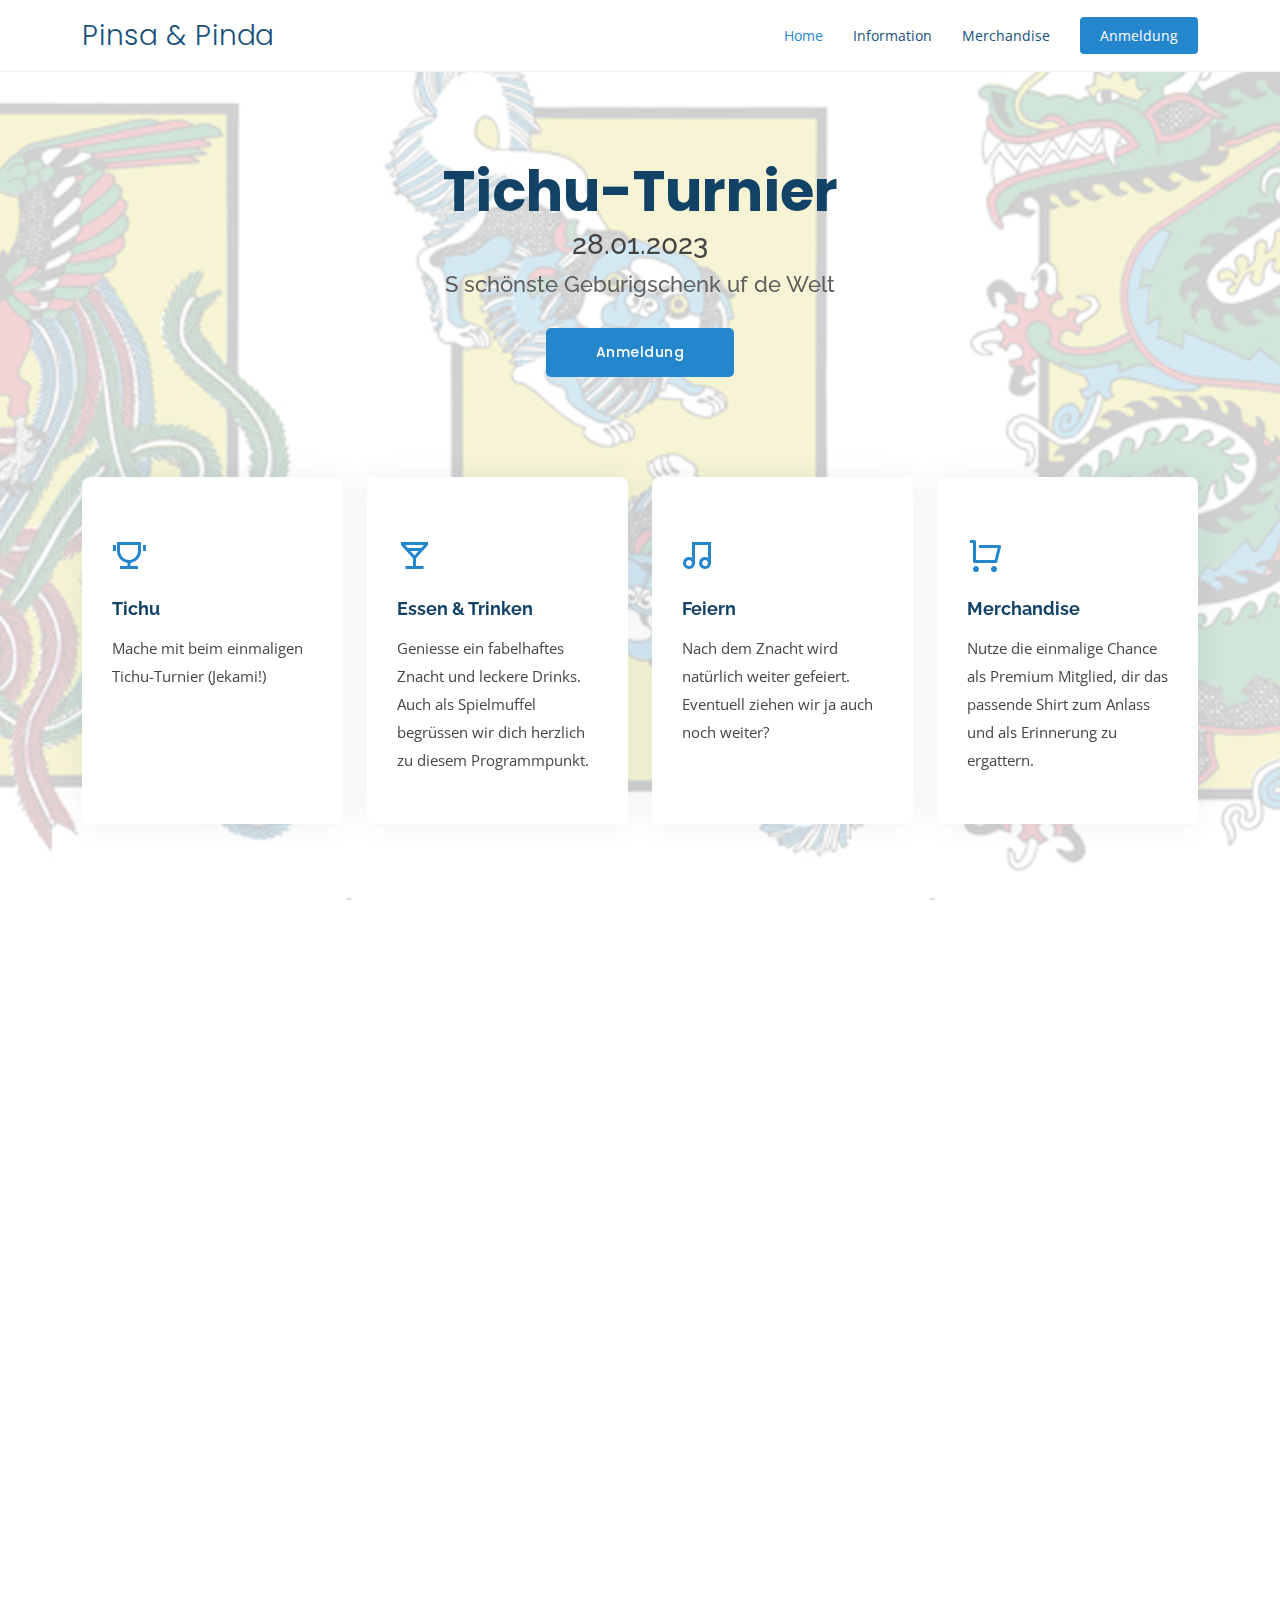
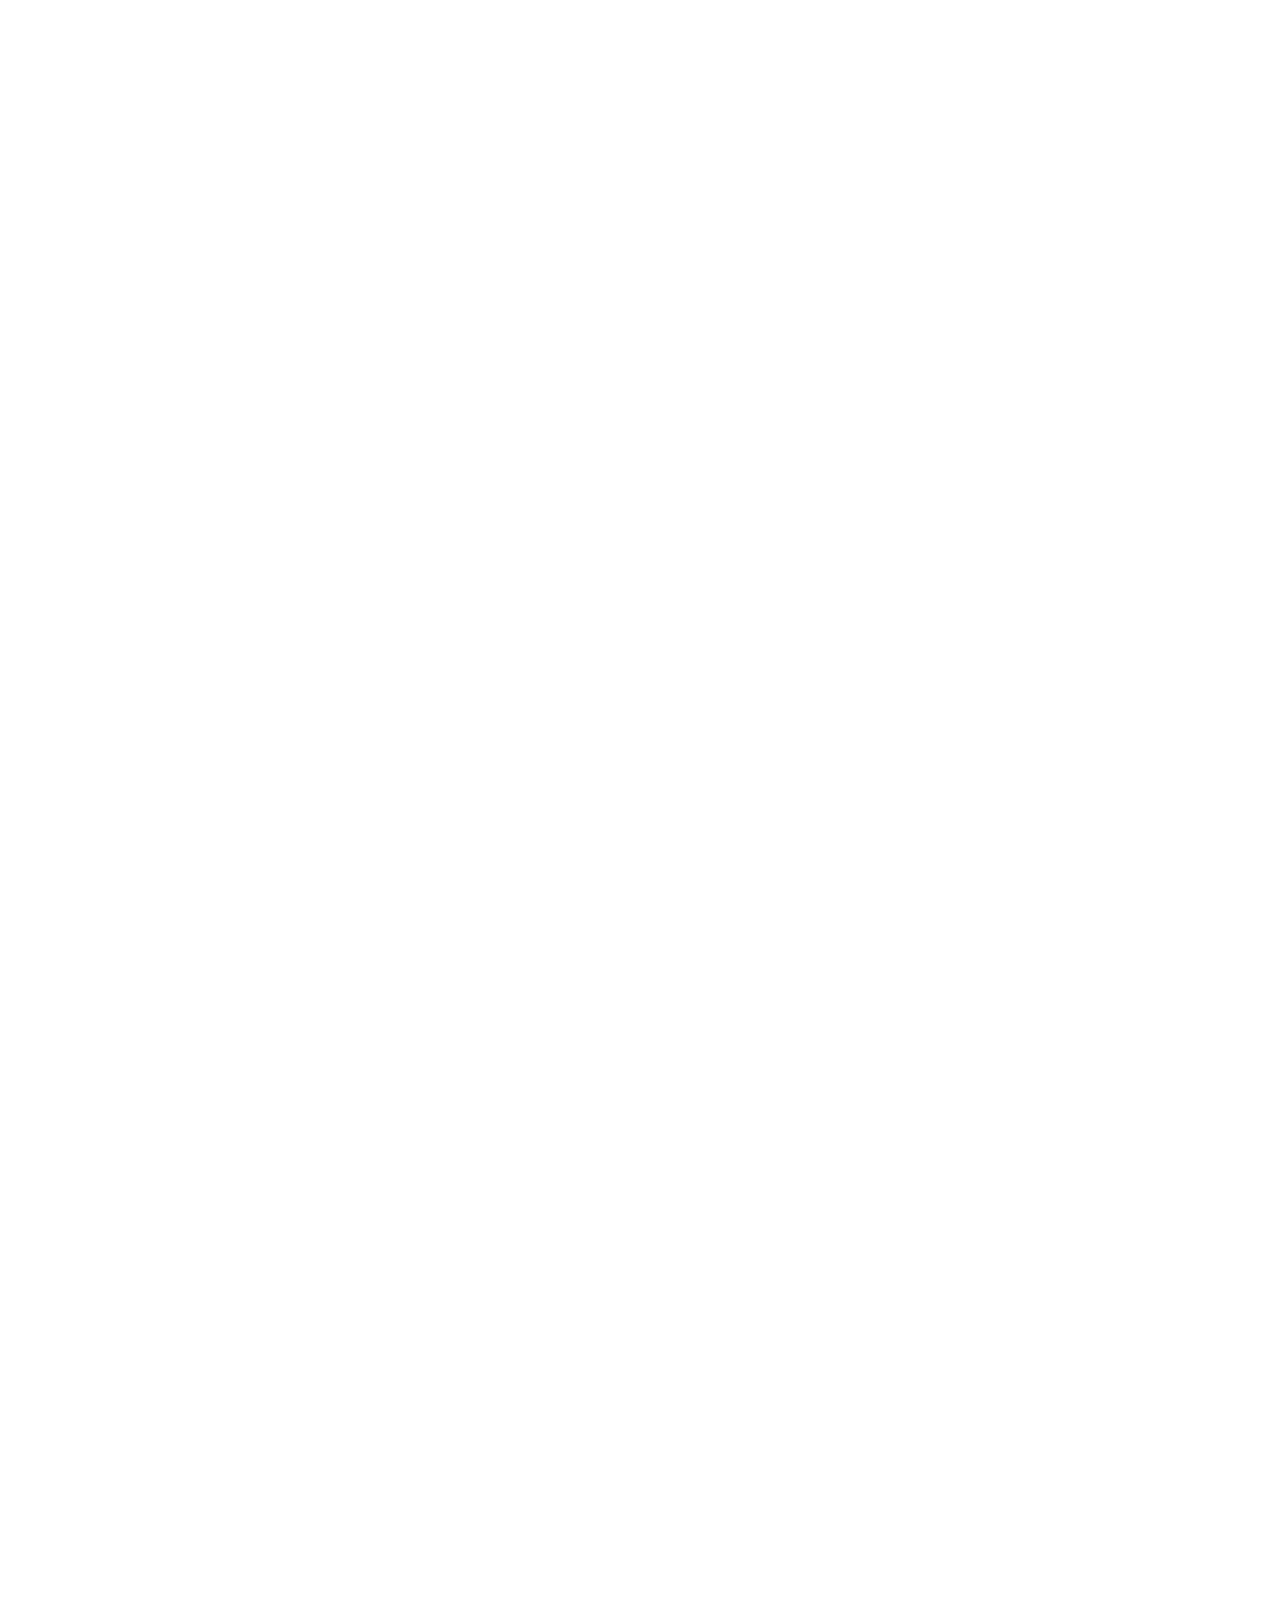
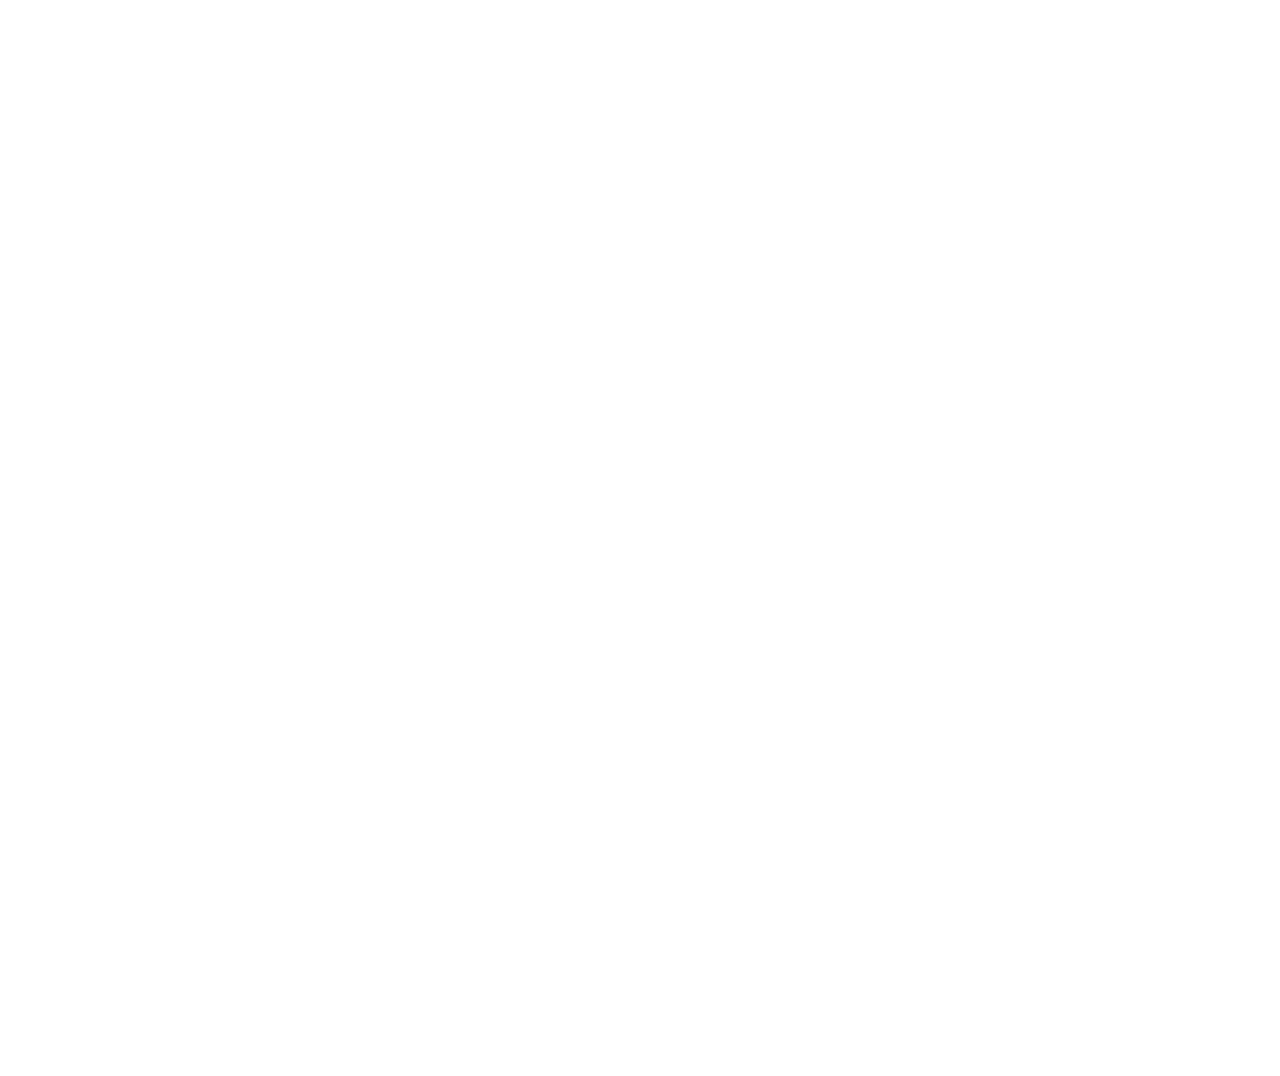
<file: index.html>
<!DOCTYPE html>
<html lang="en">

<head>
  <meta charset="utf-8">
  <meta content="width=device-width, initial-scale=1.0" name="viewport">

  <title>Tichuplausch</title>
  <meta content="" name="description">
  <meta content="" name="keywords">

  <!-- Favicons -->
  <link href="assets/img/favicon.png" rel="icon">
  <link href="assets/img/apple-touch-icon.png" rel="apple-touch-icon">

  <!-- Google Fonts -->
  <link
    href="https://fonts.googleapis.com/css?family=Open+Sans:300,300i,400,400i,600,600i,700,700i|Raleway:300,300i,400,400i,500,500i,600,600i,700,700i|Poppins:300,300i,400,400i,500,500i,600,600i,700,700i"
    rel="stylesheet">

  <!-- Vendor CSS Files -->
  <link href="assets/vendor/aos/aos.css" rel="stylesheet">
  <link href="assets/vendor/bootstrap/css/bootstrap.min.css" rel="stylesheet">
  <link href="assets/vendor/bootstrap-icons/bootstrap-icons.css" rel="stylesheet">
  <link href="assets/vendor/boxicons/css/boxicons.min.css" rel="stylesheet">
  <link href="assets/vendor/glightbox/css/glightbox.min.css" rel="stylesheet">
  <link href="assets/vendor/remixicon/remixicon.css" rel="stylesheet">
  <link href="assets/vendor/swiper/swiper-bundle.min.css" rel="stylesheet">

  <!-- Template Main CSS File -->
  <link href="assets/css/style.css" rel="stylesheet">

  <!-- =======================================================
  * Template Name: OnePage - v4.8.0
  * Template URL: https://bootstrapmade.com/onepage-multipurpose-bootstrap-template/
  * Author: BootstrapMade.com
  * License: https://bootstrapmade.com/license/
  ======================================================== -->
</head>

<body>

  <!-- ======= Header ======= -->
  <header id="header" class="fixed-top">
    <div class="container d-flex align-items-center justify-content-between">

      <h1 class="logo"><a href="assets/img/team/AnnaHella.jpg">Pinsa & Pinda</a></h1>
      <nav id="navbar" class="navbar">
        <ul>
          <li><a class="nav-link scrollto active" href="#hero">Home</a></li>
          <li><a class="nav-link scrollto" href="#about">Information</a></li>
          <li><a class="nav-link scrollto" href="#portfolio">Merchandise</a></li>
          <li><a class="getstarted scrollto" href="#anmeldung">Anmeldung</a></li>
        </ul>
        <i class="bi bi-list mobile-nav-toggle"></i>
      </nav><!-- .navbar -->

    </div>
  </header><!-- End Header -->

  <!-- ======= Hero Section ======= -->
  <section id="hero" class="d-flex align-items-center">
    <div class="container position-relative" data-aos="fade-up" data-aos-delay="100">
      <div class="row justify-content-center">
        <div class="col-xl-7 col-lg-9 text-center">
          <h1>Tichu-Turnier</h1>
          <h3>28.01.2023</h3>
          <h2>S schönste Geburigschenk uf de Welt</h2>
        </div>
      </div>
      <div class="text-center">
        <a href="#about" class="btn-get-started scrollto">Anmeldung</a>
      </div>

      <div class="row icon-boxes">
        <div class="col-md-6 col-lg-3 d-flex align-items-stretch mb-5 mb-lg-0" data-aos="zoom-in" data-aos-delay="200">
          <div class="icon-box">
            <div class="icon"><i class="ri-trophy-line"></i></div>
            <h4 class="title"><a href="">Tichu</a></h4>
            <p class="description">Mache mit beim einmaligen Tichu-Turnier (Jekami!)</p>
          </div>
        </div>

        <div class="col-md-6 col-lg-3 d-flex align-items-stretch mb-5 mb-lg-0" data-aos="zoom-in" data-aos-delay="300">
          <div class="icon-box">
            <div class="icon"><i class="ri-goblet-line"></i></div>
            <h4 class="title"><a href="">Essen & Trinken</a></h4>
            <p class="description">Geniesse ein fabelhaftes Znacht und leckere Drinks. Auch als Spielmuffel begrüssen
              wir dich herzlich zu diesem Programmpunkt.</p>
          </div>
        </div>

        <div class="col-md-6 col-lg-3 d-flex align-items-stretch mb-5 mb-lg-0" data-aos="zoom-in" data-aos-delay="400">
          <div class="icon-box">
            <div class="icon"><i class="ri-music-2-line"></i></div>
            <h4 class="title"><a href="">Feiern</a></h4>
            <p class="description">Nach dem Znacht wird natürlich weiter gefeiert. Eventuell ziehen wir ja auch noch
              weiter?</p>
          </div>
        </div>

        <div class="col-md-6 col-lg-3 d-flex align-items-stretch mb-5 mb-lg-0" data-aos="zoom-in" data-aos-delay="500">
          <div class="icon-box">
            <div class="icon"><i class="ri-shopping-cart-line"></i></div>
            <h4 class="title"><a href="">Merchandise</a></h4>
            <p class="description">Nutze die einmalige Chance als Premium Mitglied, dir das passende Shirt zum Anlass
              und als Erinnerung zu ergattern.</p>
          </div>
        </div>

      </div>
    </div>
  </section><!-- End Hero -->

  <main id="main">

    <!-- ======= About Section ======= -->
    <section id="about" class="about">
      <div class="container" data-aos="fade-up">

        <div class="section-title">
          <h2>Einladung</h2>
          <p>Wir laden dich ganz herzlich zu unserem Geburi-Spezial-Tichu-Turnier mit anschliessendem Znacht
            ein. </p>
        </div>

        <div class="row content">
          <div class="col-sm text-right">
            <p>
              Unser Fest ist in unterschiedliche Phasen aufgeteilt - wir erwarten dich natürlich an allen 3. Falls du
              aber einen wirklich guten Grund oder ein speziell grosser Spielmuffel*in bist, freuen wir uns, dich nur
              beim
              Znacht zu sehen.
            </p>
            <ul>
              <li><i class="ri-heart-fill"></i> 13.00 Uhr Tichu-Turnier</li>
              <li><i class="ri-heart-fill"></i> 19.00 Uhr Znacht </li>
              <li><i class="ri-heart-fill"></i> 23.00 Uhr Trunk & Trank </li>
            </ul>
          </div>
          <div class="col-lg-6 pt-4 pt-lg-0">
            <p>
              Eigentlich gibt es keinen Grund, nicht am Turnier teilzunehmen. Falls du noch keine Tichu-Erfahrung
              sammeln konntest, dann wird es sowieso höchste Zeit dafür! Nun hast du endlich die Chance dazu. Du hast
              schon Tichu gespielt, aber hattest keine Freude daran? Tja, da hast du wohl eine schlechte Runde erwischt.
              Bei uns ist Spass ein Garant! <br>
              Es empfiehlt sich so oder so, einige Trainingsspiele zu absolvieren, Strategiepodcasts zu hören oder ein
              intensives Schupftraining zu besuchen. Gerne unterstützen wir dich bei der richtigen Vorbereitung.
            </p>
            <a href="\assets\img\reglement.pdf" target="_blank" class="btn-learn-more">Reglement</a>
          </div>
        </div>

      </div>
    </section>

    <!-- ======= Testimonials Section ======= -->
    <section id="testimonials" class="testimonials">
      <div class="container" data-aos="fade-up">

        <div class="section-title">
          <h2>Zitate</h2>
          <p>Lerne von den Expert*innen</p>
        </div>

        <div class="testimonials-slider swiper" data-aos="fade-up" data-aos-delay="100">
          <div class="swiper-wrapper">

            <div class="swiper-slide">
              <div class="testimonial-item">
                <p>
                  <i class="bx bxs-quote-alt-left quote-icon-left"></i>
                  Bei einem Full House als letzte Variante, spiele zwingend alle zusammen!
                  <i class="bx bxs-quote-alt-right quote-icon-right"></i>
                </p>
                <img src="assets/img/team/Annalena.jpg" class="testimonial-img" alt="">
                <h3>Annalena</h3>
                <h4>ehrgeizig</h4>
              </div>
            </div>

            <div class="swiper-slide">
              <div class="testimonial-item">
                <p>
                  <i class="bx bxs-quote-alt-left quote-icon-left"></i>
                  Meine grösste Stärke ist mein Pokerface, bpsw. bei einer Bombe auf der Hand.
                  <i class="bx bxs-quote-alt-right quote-icon-right"></i>
                </p>
                <img src="assets/img/team/Hella.jpg" class="testimonial-img" alt="">
                <h3>Hella</h3>
                <h4>emotional</h4>
              </div>
            </div>

            <div class="swiper-slide">
              <div class="testimonial-item">
                <p>
                  <i class="bx bxs-quote-alt-left quote-icon-left"></i>
                  Ich würde den Hund niemals den Gegnern schupfen.
                  <i class="bx bxs-quote-alt-right quote-icon-right"></i>
                </p>
                <img src="assets/img/team/Moritz.jpg" class="testimonial-img" alt="">
                <h3>Moritz</h3>
                <h4>wäre gerne Profi-Tichuaner</h4>
              </div>
            </div>

            <div class="swiper-slide">
              <div class="testimonial-item">
                <p>
                  <i class="bx bxs-quote-alt-left quote-icon-left"></i>
                  Unterschätze die Macht des Doppelsieges nicht.
                  <i class="bx bxs-quote-alt-right quote-icon-right"></i>
                </p>
                <img src="assets/img/team/Joko.jpg" class="testimonial-img" alt="">
                <h3>Joko</h3>
                <h4>Ruhiger und überlegter Kartenleger</h4>
              </div>
            </div>

            <div class="swiper-slide">
              <div class="testimonial-item">
                <p>
                  <i class="bx bxs-quote-alt-left quote-icon-left"></i>
                  S Ass wünsche bim grosse Tichu? Ehrelos!.
                  <i class="bx bxs-quote-alt-right quote-icon-right"></i>
                </p>
                <img src="assets/img/team/Donat.jpg" class="testimonial-img" alt="">
                <h3>Donat</h3>
                <h4>Ehrenmann</h4>
              </div>
            </div>

            <div class="swiper-slide">
              <div class="testimonial-item">
                <p>
                  <i class="bx bxs-quote-alt-left quote-icon-left"></i>
                  Wemer wot gwünne, muen mer biz bschiesse.
                  <i class="bx bxs-quote-alt-right quote-icon-right"></i>
                </p>
                <img src="assets/img/team/Cosi.jpg" class="testimonial-img" alt="">
                <h3>Cosima</h3>
                <h4>Hett au scho bschisse</h4>
              </div>
            </div>
          </div>


        </div>
        <div class="swiper-pagination"></div>
      </div>

      </div>
    </section><!-- End Testimonials Section -->


    <!-- ======= Portfolio Section ======= -->
    <section id="portfolio" class="portfolio">
      <div class="container" data-aos="fade-up">

        <div class="section-title">
          <h2>Merchandise</h2>
          <p>Wir haben ein exklusives Shirt für dich (und uns) designed. Bei der Anmeldung kannst du optional
            entscheiden, ob du dieses Erinnerungsstück erwerben möchtest.</p>
          <p>Kosten: ca. 35.-</p>
          <p>Grössen: Anna und Hella bestellen ein M</p>
          <a href="https://api.stanleystella.com/ProductSheet/de_DE/STTU755.pdf" target="_blank">Grössentabelle</a>
        </div>

        <div class="row portfolio-container" data-aos="fade-up" data-aos-delay="300">

          <div class="col-lg-4 col-md-6 portfolio-item filter-app">
            <div class="portfolio-wrap">
              <img src="assets/img/testimonials/Shirt_hinten.png" class="img-fluid" alt="">
              <div class="portfolio-info">
                <h4>Shirt</h4>
                <p>Druck hinten</p>
                <div class="portfolio-links">
                  <a href="assets/img/testimonials/Shirt_hinten.png" data-gallery="portfolioGallery"
                    class="portfolio-lightbox" title="Shirt hinten"><i class="bx bx-plus"></i></a>
                  <!-- <a href="portfolio-details.html" title="More Details"><i class="bx bx-link"></i></a> -->
                </div>
              </div>
            </div>
          </div>

          <div class="col-lg-4 col-md-6 portfolio-item filter-app">
            <div class="portfolio-wrap">
              <img src="assets/img/testimonials/Shirt_vorne.png" class="img-fluid" alt="">
              <div class="portfolio-info">
                <h4>Shirt</h4>
                <p>Druck vorne</p>
                <div class="portfolio-links">
                  <a href="assets/img/testimonials/Shirt_vorne.png" data-gallery="portfolioGallery"
                    class="portfolio-lightbox" title="Shirt hinten"><i class="bx bx-plus"></i></a>
                  <!-- <a href="portfolio-details.html" title="More Details"><i class="bx bx-link"></i></a> -->
                </div>
              </div>
            </div>
          </div>


        </div>

      </div>
    </section>
    <!-- End Portfolio Section -->



    <!-- ======= Contact Section ======= -->
    <section id="contact" class="contact">
      <div class="container" data-aos="fade-up">

        <div class="section-title">
          <h2>Location</h2>
          <p>Wir freuen uns, dass wir das ganze Spektakel in Zusammenarbeit mit dem Sternen
            Albisrieden durchführen
            dürfen.
          </p>
        </div>

        <div>
          <iframe
            src="https://www.google.com/maps/embed?pb=!1m18!1m12!1m3!1d2701.8825848845177!2d8.482532215622534!3d47.375210079170024!2m3!1f0!2f0!3f0!3m2!1i1024!2i768!4f13.1!3m3!1m2!1s0x47900bd72f952621%3A0x91e41e145f41cfb!2sSternen!5e0!3m2!1sde!2sch!4v1665848984831!5m2!1sde!2sch"
            width="600" height="450" style="border:0;" allowfullscreen="" loading="lazy"
            referrerpolicy="no-referrer-when-downgrade"></iframe>
        </div>

        <div class="row mt-5">

          <div class="col-lg-4">
            <div class="info">
              <div class="address">
                <i class="bi bi-geo-alt"></i>
                <h4>Location:</h4>
                <p>Sternen Albisrieden</p>
              </div>

              <!-- <div class="email">
                <i class="bi bi-envelope"></i>
                <h4>Email:</h4>
                <p>info@example.com</p>
              </div> -->

              <!-- <div class="phone">
                <i class="bi bi-phone"></i>
                <h4>Call:</h4>
                <p>+1 5589 55488 55s</p>
              </div> -->

            </div>

          </div>

        </div>
    </section><!-- End Contact Section -->

    <section id="anmeldung" class="contact">
      <div class="container" data-aos="fade-up">

        <div class="section-title">
          <h2>Anmeldung</h2>
          <p class="hint-submission">Information: Die Anmeldung erfolgt als Einzelperson - nicht
            als Team.</p>
          <div class="col-lg-8 mt-5 mt-lg-0">
            <form action="https://formspree.io/f/xjvzwvjk" method="POST">
              <div class="row">
                <div class="col-md-6 form-group">
                  <input type="text" name="subject" class="form-control" id="subject" placeholder="Name" required>
                </div>
                <div class="col-md-6 form-group">
                  <input type="email" class="form-control" name="email" id="email" placeholder="Email" required>
                </div>
              </div>
              <!-- <input type="text" class="form-control" name="telefon" id="telefon" placeholder="Telefon" required>
            </div> -->
              <div class="form-group options mt-3">
                <p class="options-text">Ich nehme Teil an:</p>
                <select name="teilnahme" required>
                  <option value="ganzer_tag">ganzer Tag</option>
                  <option value="nur_turnier">nur zum Turnier</option>
                  <option value="nur_znacht">eifach zum Znacht</option>
                </select>
              </div>
              <div class="form-group options mt-3">
                <p class="options-text">Ich möchte ein Shirt (35.-):</p>
                <select name="shirt" required>
                  <option value="keines">Sorry, nei</option>
                  <option value="xs">XS</option>
                  <option value="s">S</option>
                  <option value="m">M</option>
                  <option value="l">L</option>
                  <option value="xl">XL</option>
                </select>
              </div>
              <div class="form-group options mt-3">
                <p class="options-text">Für Znacht</p>
                <select name="znacht" required>
                  <option value="carnivale">Karnivor:in</option>
                  <option value="vegetarier">Vegetarier:in</option>
                  <option value="kein_znacht">am Abig chani leider nöd</option>
                </select>
              </div>

              <div class="form-group mt-3">
                <textarea class="form-control" name="message" rows="5" placeholder="Kommentar" required></textarea>
              </div>
              <br>

              <!-- your other form fields go here -->
              <button type="submit" class="btn btn-primary">Anmelden</button>
            </form>

          </div>

        </div>
      </div>
    </section>



  </main><!-- End #main -->

  <div id="preloader"></div>
  <a href="#" class="back-to-top d-flex align-items-center justify-content-center"><i
      class="bi bi-arrow-up-short"></i></a>

  <!-- Vendor JS Files -->
  <script src="assets/vendor/purecounter/purecounter_vanilla.js"></script>
  <script src="assets/vendor/aos/aos.js"></script>
  <script src="assets/vendor/bootstrap/js/bootstrap.bundle.min.js"></script>
  <script src="assets/vendor/glightbox/js/glightbox.min.js"></script>
  <script src="assets/vendor/isotope-layout/isotope.pkgd.min.js"></script>
  <script src="assets/vendor/swiper/swiper-bundle.min.js"></script>
  <script src="assets/vendor/php-email-form/validate.js"></script>

  <!-- Template Main JS File -->
  <script src="assets/js/main.js"></script>

</body>

</html>
</file>
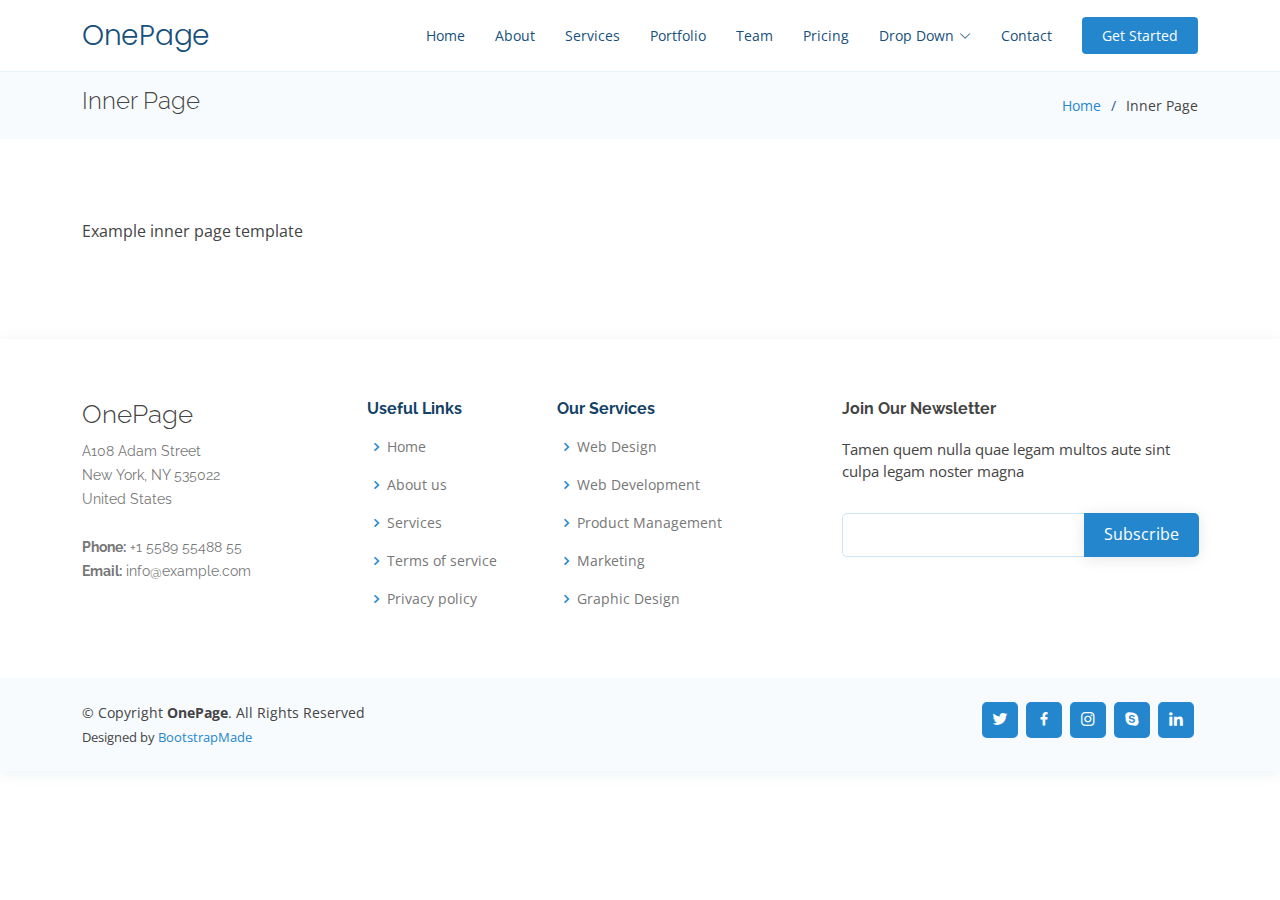
<file: inner-page.html>
<!DOCTYPE html>
<html lang="en">

<head>
  <meta charset="utf-8">
  <meta content="width=device-width, initial-scale=1.0" name="viewport">

  <title>Inner Page - OnePage Bootstrap Template</title>
  <meta content="" name="description">
  <meta content="" name="keywords">

  <!-- Favicons -->
  <link href="assets/img/favicon.png" rel="icon">
  <link href="assets/img/apple-touch-icon.png" rel="apple-touch-icon">

  <!-- Google Fonts -->
  <link href="https://fonts.googleapis.com/css?family=Open+Sans:300,300i,400,400i,600,600i,700,700i|Raleway:300,300i,400,400i,500,500i,600,600i,700,700i|Poppins:300,300i,400,400i,500,500i,600,600i,700,700i" rel="stylesheet">

  <!-- Vendor CSS Files -->
  <link href="assets/vendor/aos/aos.css" rel="stylesheet">
  <link href="assets/vendor/bootstrap/css/bootstrap.min.css" rel="stylesheet">
  <link href="assets/vendor/bootstrap-icons/bootstrap-icons.css" rel="stylesheet">
  <link href="assets/vendor/boxicons/css/boxicons.min.css" rel="stylesheet">
  <link href="assets/vendor/glightbox/css/glightbox.min.css" rel="stylesheet">
  <link href="assets/vendor/remixicon/remixicon.css" rel="stylesheet">
  <link href="assets/vendor/swiper/swiper-bundle.min.css" rel="stylesheet">

  <!-- Template Main CSS File -->
  <link href="assets/css/style.css" rel="stylesheet">

  <!-- =======================================================
  * Template Name: OnePage - v4.8.0
  * Template URL: https://bootstrapmade.com/onepage-multipurpose-bootstrap-template/
  * Author: BootstrapMade.com
  * License: https://bootstrapmade.com/license/
  ======================================================== -->
</head>

<body>

  <!-- ======= Header ======= -->
  <header id="header" class="fixed-top">
    <div class="container d-flex align-items-center justify-content-between">

      <h1 class="logo"><a href="index.html">OnePage</a></h1>
      <!-- Uncomment below if you prefer to use an image logo -->
      <!-- <a href="index.html" class="logo"><img src="assets/img/logo.png" alt="" class="img-fluid"></a>-->

      <nav id="navbar" class="navbar">
        <ul>
          <li><a class="nav-link scrollto " href="#hero">Home</a></li>
          <li><a class="nav-link scrollto" href="#about">About</a></li>
          <li><a class="nav-link scrollto" href="#services">Services</a></li>
          <li><a class="nav-link scrollto o" href="#portfolio">Portfolio</a></li>
          <li><a class="nav-link scrollto" href="#team">Team</a></li>
          <li><a class="nav-link scrollto" href="#pricing">Pricing</a></li>
          <li class="dropdown"><a href="#"><span>Drop Down</span> <i class="bi bi-chevron-down"></i></a>
            <ul>
              <li><a href="#">Drop Down 1</a></li>
              <li class="dropdown"><a href="#"><span>Deep Drop Down</span> <i class="bi bi-chevron-right"></i></a>
                <ul>
                  <li><a href="#">Deep Drop Down 1</a></li>
                  <li><a href="#">Deep Drop Down 2</a></li>
                  <li><a href="#">Deep Drop Down 3</a></li>
                  <li><a href="#">Deep Drop Down 4</a></li>
                  <li><a href="#">Deep Drop Down 5</a></li>
                </ul>
              </li>
              <li><a href="#">Drop Down 2</a></li>
              <li><a href="#">Drop Down 3</a></li>
              <li><a href="#">Drop Down 4</a></li>
            </ul>
          </li>
          <li><a class="nav-link scrollto" href="#contact">Contact</a></li>
          <li><a class="getstarted scrollto" href="#about">Get Started</a></li>
        </ul>
        <i class="bi bi-list mobile-nav-toggle"></i>
      </nav><!-- .navbar -->

    </div>
  </header><!-- End Header -->

  <main id="main">

    <!-- ======= Breadcrumbs ======= -->
    <section class="breadcrumbs">
      <div class="container">

        <div class="d-flex justify-content-between align-items-center">
          <h2>Inner Page</h2>
          <ol>
            <li><a href="index.html">Home</a></li>
            <li>Inner Page</li>
          </ol>
        </div>

      </div>
    </section><!-- End Breadcrumbs -->

    <section class="inner-page">
      <div class="container">
        <p>
          Example inner page template
        </p>
      </div>
    </section>

  </main><!-- End #main -->

  <!-- ======= Footer ======= -->
  <footer id="footer">

    <div class="footer-top">
      <div class="container">
        <div class="row">

          <div class="col-lg-3 col-md-6 footer-contact">
            <h3>OnePage</h3>
            <p>
              A108 Adam Street <br>
              New York, NY 535022<br>
              United States <br><br>
              <strong>Phone:</strong> +1 5589 55488 55<br>
              <strong>Email:</strong> info@example.com<br>
            </p>
          </div>

          <div class="col-lg-2 col-md-6 footer-links">
            <h4>Useful Links</h4>
            <ul>
              <li><i class="bx bx-chevron-right"></i> <a href="#">Home</a></li>
              <li><i class="bx bx-chevron-right"></i> <a href="#">About us</a></li>
              <li><i class="bx bx-chevron-right"></i> <a href="#">Services</a></li>
              <li><i class="bx bx-chevron-right"></i> <a href="#">Terms of service</a></li>
              <li><i class="bx bx-chevron-right"></i> <a href="#">Privacy policy</a></li>
            </ul>
          </div>

          <div class="col-lg-3 col-md-6 footer-links">
            <h4>Our Services</h4>
            <ul>
              <li><i class="bx bx-chevron-right"></i> <a href="#">Web Design</a></li>
              <li><i class="bx bx-chevron-right"></i> <a href="#">Web Development</a></li>
              <li><i class="bx bx-chevron-right"></i> <a href="#">Product Management</a></li>
              <li><i class="bx bx-chevron-right"></i> <a href="#">Marketing</a></li>
              <li><i class="bx bx-chevron-right"></i> <a href="#">Graphic Design</a></li>
            </ul>
          </div>

          <div class="col-lg-4 col-md-6 footer-newsletter">
            <h4>Join Our Newsletter</h4>
            <p>Tamen quem nulla quae legam multos aute sint culpa legam noster magna</p>
            <form action="" method="post">
              <input type="email" name="email"><input type="submit" value="Subscribe">
            </form>
          </div>

        </div>
      </div>
    </div>

    <div class="container d-md-flex py-4">

      <div class="me-md-auto text-center text-md-start">
        <div class="copyright">
          &copy; Copyright <strong><span>OnePage</span></strong>. All Rights Reserved
        </div>
        <div class="credits">
          <!-- All the links in the footer should remain intact. -->
          <!-- You can delete the links only if you purchased the pro version. -->
          <!-- Licensing information: https://bootstrapmade.com/license/ -->
          <!-- Purchase the pro version with working PHP/AJAX contact form: https://bootstrapmade.com/onepage-multipurpose-bootstrap-template/ -->
          Designed by <a href="https://bootstrapmade.com/">BootstrapMade</a>
        </div>
      </div>
      <div class="social-links text-center text-md-right pt-3 pt-md-0">
        <a href="#" class="twitter"><i class="bx bxl-twitter"></i></a>
        <a href="#" class="facebook"><i class="bx bxl-facebook"></i></a>
        <a href="#" class="instagram"><i class="bx bxl-instagram"></i></a>
        <a href="#" class="google-plus"><i class="bx bxl-skype"></i></a>
        <a href="#" class="linkedin"><i class="bx bxl-linkedin"></i></a>
      </div>
    </div>
  </footer><!-- End Footer -->

  <div id="preloader"></div>
  <a href="#" class="back-to-top d-flex align-items-center justify-content-center"><i class="bi bi-arrow-up-short"></i></a>

  <!-- Vendor JS Files -->
  <script src="assets/vendor/purecounter/purecounter_vanilla.js"></script>
  <script src="assets/vendor/aos/aos.js"></script>
  <script src="assets/vendor/bootstrap/js/bootstrap.bundle.min.js"></script>
  <script src="assets/vendor/glightbox/js/glightbox.min.js"></script>
  <script src="assets/vendor/isotope-layout/isotope.pkgd.min.js"></script>
  <script src="assets/vendor/swiper/swiper-bundle.min.js"></script>
  <script src="assets/vendor/php-email-form/validate.js"></script>

  <!-- Template Main JS File -->
  <script src="assets/js/main.js"></script>

</body>

</html>
</file>
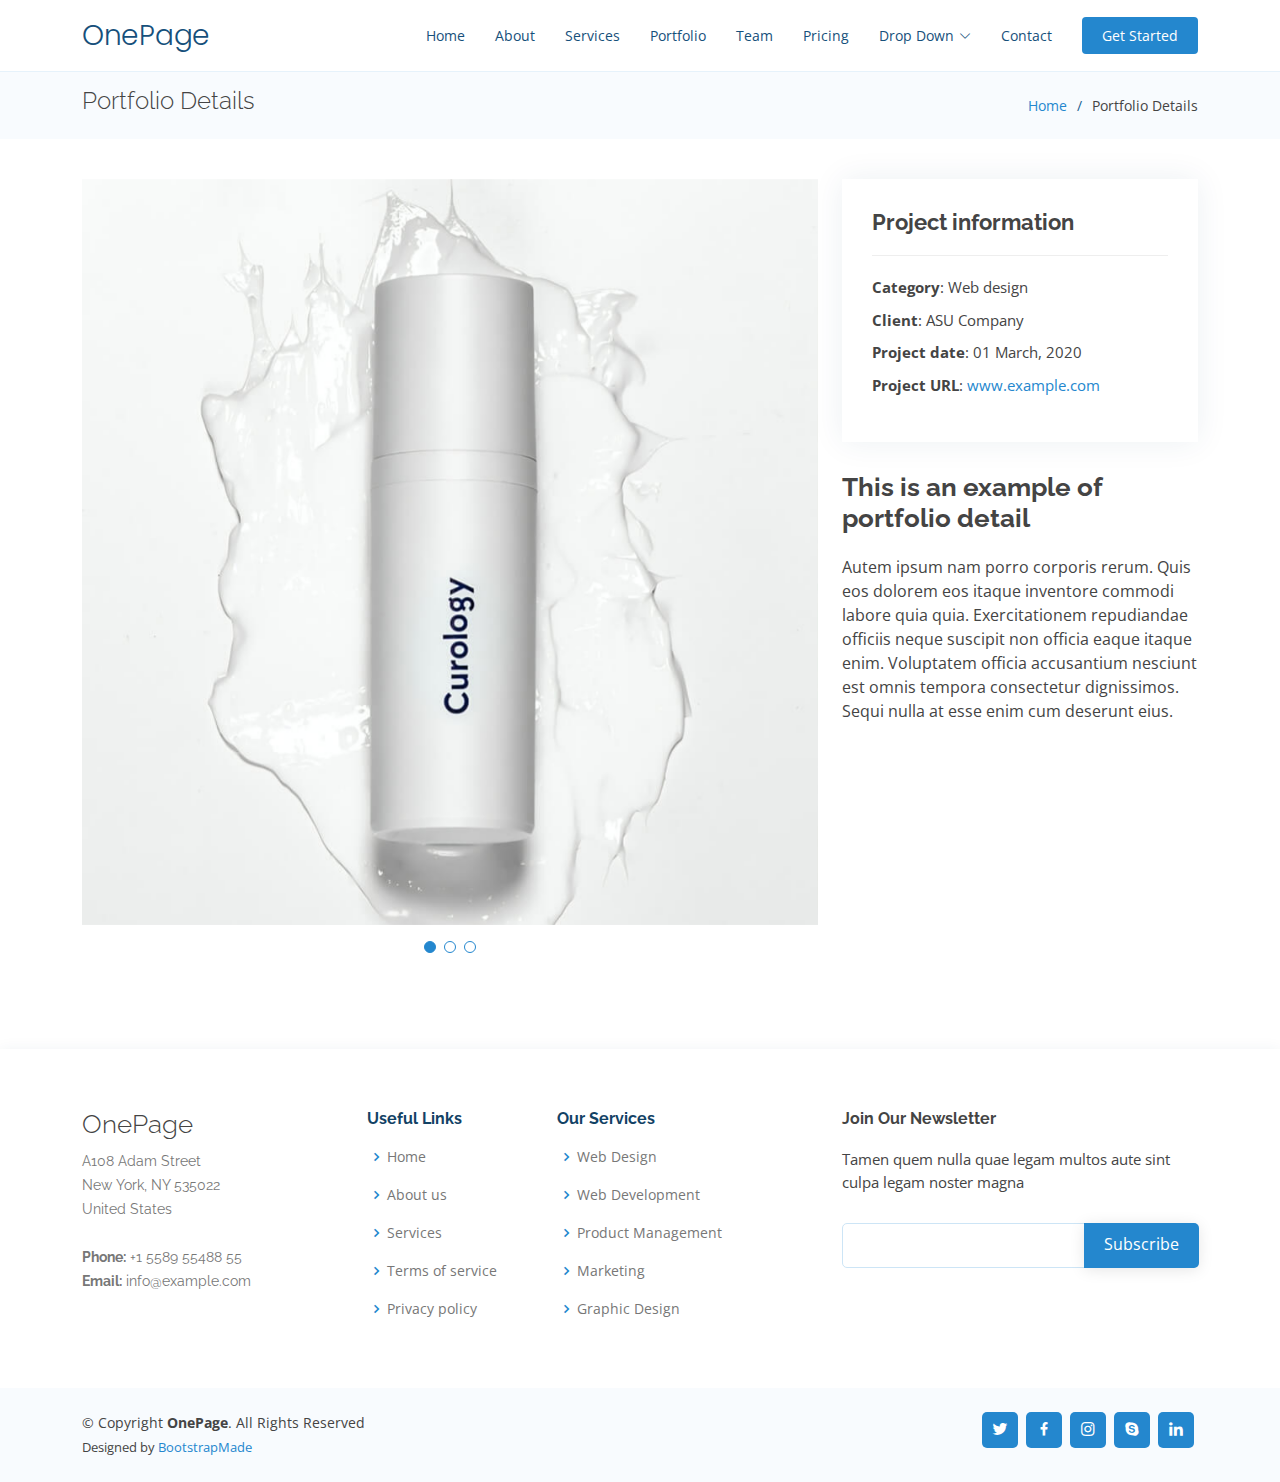
<file: portfolio-details.html>
<!DOCTYPE html>
<html lang="en">

<head>
  <meta charset="utf-8">
  <meta content="width=device-width, initial-scale=1.0" name="viewport">

  <title>Portfolio Details - OnePage Bootstrap Template</title>
  <meta content="" name="description">
  <meta content="" name="keywords">

  <!-- Favicons -->
  <link href="assets/img/favicon.png" rel="icon">
  <link href="assets/img/apple-touch-icon.png" rel="apple-touch-icon">

  <!-- Google Fonts -->
  <link href="https://fonts.googleapis.com/css?family=Open+Sans:300,300i,400,400i,600,600i,700,700i|Raleway:300,300i,400,400i,500,500i,600,600i,700,700i|Poppins:300,300i,400,400i,500,500i,600,600i,700,700i" rel="stylesheet">

  <!-- Vendor CSS Files -->
  <link href="assets/vendor/aos/aos.css" rel="stylesheet">
  <link href="assets/vendor/bootstrap/css/bootstrap.min.css" rel="stylesheet">
  <link href="assets/vendor/bootstrap-icons/bootstrap-icons.css" rel="stylesheet">
  <link href="assets/vendor/boxicons/css/boxicons.min.css" rel="stylesheet">
  <link href="assets/vendor/glightbox/css/glightbox.min.css" rel="stylesheet">
  <link href="assets/vendor/remixicon/remixicon.css" rel="stylesheet">
  <link href="assets/vendor/swiper/swiper-bundle.min.css" rel="stylesheet">

  <!-- Template Main CSS File -->
  <link href="assets/css/style.css" rel="stylesheet">

  <!-- =======================================================
  * Template Name: OnePage - v4.8.0
  * Template URL: https://bootstrapmade.com/onepage-multipurpose-bootstrap-template/
  * Author: BootstrapMade.com
  * License: https://bootstrapmade.com/license/
  ======================================================== -->
</head>

<body>

  <!-- ======= Header ======= -->
  <header id="header" class="fixed-top">
    <div class="container d-flex align-items-center justify-content-between">

      <h1 class="logo"><a href="index.html">OnePage</a></h1>
      <!-- Uncomment below if you prefer to use an image logo -->
      <!-- <a href="index.html" class="logo"><img src="assets/img/logo.png" alt="" class="img-fluid"></a>-->

      <nav id="navbar" class="navbar">
        <ul>
          <li><a class="nav-link scrollto " href="#hero">Home</a></li>
          <li><a class="nav-link scrollto" href="#about">About</a></li>
          <li><a class="nav-link scrollto" href="#services">Services</a></li>
          <li><a class="nav-link scrollto activeo" href="#portfolio">Portfolio</a></li>
          <li><a class="nav-link scrollto" href="#team">Team</a></li>
          <li><a class="nav-link scrollto" href="#pricing">Pricing</a></li>
          <li class="dropdown"><a href="#"><span>Drop Down</span> <i class="bi bi-chevron-down"></i></a>
            <ul>
              <li><a href="#">Drop Down 1</a></li>
              <li class="dropdown"><a href="#"><span>Deep Drop Down</span> <i class="bi bi-chevron-right"></i></a>
                <ul>
                  <li><a href="#">Deep Drop Down 1</a></li>
                  <li><a href="#">Deep Drop Down 2</a></li>
                  <li><a href="#">Deep Drop Down 3</a></li>
                  <li><a href="#">Deep Drop Down 4</a></li>
                  <li><a href="#">Deep Drop Down 5</a></li>
                </ul>
              </li>
              <li><a href="#">Drop Down 2</a></li>
              <li><a href="#">Drop Down 3</a></li>
              <li><a href="#">Drop Down 4</a></li>
            </ul>
          </li>
          <li><a class="nav-link scrollto" href="#contact">Contact</a></li>
          <li><a class="getstarted scrollto" href="#about">Get Started</a></li>
        </ul>
        <i class="bi bi-list mobile-nav-toggle"></i>
      </nav><!-- .navbar -->

    </div>
  </header><!-- End Header -->

  <main id="main">

    <!-- ======= Breadcrumbs ======= -->
    <section id="breadcrumbs" class="breadcrumbs">
      <div class="container">

        <div class="d-flex justify-content-between align-items-center">
          <h2>Portfolio Details</h2>
          <ol>
            <li><a href="index.html">Home</a></li>
            <li>Portfolio Details</li>
          </ol>
        </div>

      </div>
    </section><!-- End Breadcrumbs -->

    <!-- ======= Portfolio Details Section ======= -->
    <section id="portfolio-details" class="portfolio-details">
      <div class="container">

        <div class="row gy-4">

          <div class="col-lg-8">
            <div class="portfolio-details-slider swiper">
              <div class="swiper-wrapper align-items-center">

                <div class="swiper-slide">
                  <img src="assets/img/portfolio/portfolio-1.jpg" alt="">
                </div>

                <div class="swiper-slide">
                  <img src="assets/img/portfolio/portfolio-2.jpg" alt="">
                </div>

                <div class="swiper-slide">
                  <img src="assets/img/portfolio/portfolio-3.jpg" alt="">
                </div>

              </div>
              <div class="swiper-pagination"></div>
            </div>
          </div>

          <div class="col-lg-4">
            <div class="portfolio-info">
              <h3>Project information</h3>
              <ul>
                <li><strong>Category</strong>: Web design</li>
                <li><strong>Client</strong>: ASU Company</li>
                <li><strong>Project date</strong>: 01 March, 2020</li>
                <li><strong>Project URL</strong>: <a href="#">www.example.com</a></li>
              </ul>
            </div>
            <div class="portfolio-description">
              <h2>This is an example of portfolio detail</h2>
              <p>
                Autem ipsum nam porro corporis rerum. Quis eos dolorem eos itaque inventore commodi labore quia quia. Exercitationem repudiandae officiis neque suscipit non officia eaque itaque enim. Voluptatem officia accusantium nesciunt est omnis tempora consectetur dignissimos. Sequi nulla at esse enim cum deserunt eius.
              </p>
            </div>
          </div>

        </div>

      </div>
    </section><!-- End Portfolio Details Section -->

  </main><!-- End #main -->

  <!-- ======= Footer ======= -->
  <footer id="footer">

    <div class="footer-top">
      <div class="container">
        <div class="row">

          <div class="col-lg-3 col-md-6 footer-contact">
            <h3>OnePage</h3>
            <p>
              A108 Adam Street <br>
              New York, NY 535022<br>
              United States <br><br>
              <strong>Phone:</strong> +1 5589 55488 55<br>
              <strong>Email:</strong> info@example.com<br>
            </p>
          </div>

          <div class="col-lg-2 col-md-6 footer-links">
            <h4>Useful Links</h4>
            <ul>
              <li><i class="bx bx-chevron-right"></i> <a href="#">Home</a></li>
              <li><i class="bx bx-chevron-right"></i> <a href="#">About us</a></li>
              <li><i class="bx bx-chevron-right"></i> <a href="#">Services</a></li>
              <li><i class="bx bx-chevron-right"></i> <a href="#">Terms of service</a></li>
              <li><i class="bx bx-chevron-right"></i> <a href="#">Privacy policy</a></li>
            </ul>
          </div>

          <div class="col-lg-3 col-md-6 footer-links">
            <h4>Our Services</h4>
            <ul>
              <li><i class="bx bx-chevron-right"></i> <a href="#">Web Design</a></li>
              <li><i class="bx bx-chevron-right"></i> <a href="#">Web Development</a></li>
              <li><i class="bx bx-chevron-right"></i> <a href="#">Product Management</a></li>
              <li><i class="bx bx-chevron-right"></i> <a href="#">Marketing</a></li>
              <li><i class="bx bx-chevron-right"></i> <a href="#">Graphic Design</a></li>
            </ul>
          </div>

          <div class="col-lg-4 col-md-6 footer-newsletter">
            <h4>Join Our Newsletter</h4>
            <p>Tamen quem nulla quae legam multos aute sint culpa legam noster magna</p>
            <form action="" method="post">
              <input type="email" name="email"><input type="submit" value="Subscribe">
            </form>
          </div>

        </div>
      </div>
    </div>

    <div class="container d-md-flex py-4">

      <div class="me-md-auto text-center text-md-start">
        <div class="copyright">
          &copy; Copyright <strong><span>OnePage</span></strong>. All Rights Reserved
        </div>
        <div class="credits">
          <!-- All the links in the footer should remain intact. -->
          <!-- You can delete the links only if you purchased the pro version. -->
          <!-- Licensing information: https://bootstrapmade.com/license/ -->
          <!-- Purchase the pro version with working PHP/AJAX contact form: https://bootstrapmade.com/onepage-multipurpose-bootstrap-template/ -->
          Designed by <a href="https://bootstrapmade.com/">BootstrapMade</a>
        </div>
      </div>
      <div class="social-links text-center text-md-right pt-3 pt-md-0">
        <a href="#" class="twitter"><i class="bx bxl-twitter"></i></a>
        <a href="#" class="facebook"><i class="bx bxl-facebook"></i></a>
        <a href="#" class="instagram"><i class="bx bxl-instagram"></i></a>
        <a href="#" class="google-plus"><i class="bx bxl-skype"></i></a>
        <a href="#" class="linkedin"><i class="bx bxl-linkedin"></i></a>
      </div>
    </div>
  </footer><!-- End Footer -->

  <div id="preloader"></div>
  <a href="#" class="back-to-top d-flex align-items-center justify-content-center"><i class="bi bi-arrow-up-short"></i></a>

  <!-- Vendor JS Files -->
  <script src="assets/vendor/purecounter/purecounter_vanilla.js"></script>
  <script src="assets/vendor/aos/aos.js"></script>
  <script src="assets/vendor/bootstrap/js/bootstrap.bundle.min.js"></script>
  <script src="assets/vendor/glightbox/js/glightbox.min.js"></script>
  <script src="assets/vendor/isotope-layout/isotope.pkgd.min.js"></script>
  <script src="assets/vendor/swiper/swiper-bundle.min.js"></script>
  <script src="assets/vendor/php-email-form/validate.js"></script>

  <!-- Template Main JS File -->
  <script src="assets/js/main.js"></script>

</body>

</html>
</file>
<file: assets/css/style.css>
/**
* Template Name: OnePage - v4.8.0
* Template URL: https://bootstrapmade.com/onepage-multipurpose-bootstrap-template/
* Author: BootstrapMade.com
* License: https://bootstrapmade.com/license/
*/

/*--------------------------------------------------------------
# General
--------------------------------------------------------------*/
body {
  font-family: "Open Sans", sans-serif;
  color: #444444;
}

a {
  color: #2487ce;
  text-decoration: none;
}

a:hover {
  color: #469fdf;
  text-decoration: none;
}

h1,
h2,
h3,
h4,
h5,
h6 {
  font-family: "Raleway", sans-serif;
}

/*--------------------------------------------------------------
# Back to top button
--------------------------------------------------------------*/
.back-to-top {
  position: fixed;
  visibility: hidden;
  opacity: 0;
  right: 15px;
  bottom: 15px;
  z-index: 996;
  background: #2487ce;
  width: 40px;
  height: 40px;
  border-radius: 4px;
  transition: all 0.4s;
}

.back-to-top i {
  font-size: 28px;
  color: #fff;
  line-height: 0;
}

.back-to-top:hover {
  background: #3e9bdd;
  color: #fff;
}

.back-to-top.active {
  visibility: visible;
  opacity: 1;
}

/*--------------------------------------------------------------
# Preloader
--------------------------------------------------------------*/
#preloader {
  position: fixed;
  top: 0;
  left: 0;
  right: 0;
  bottom: 0;
  z-index: 9999;
  overflow: hidden;
  background: #fff;
}

#preloader:before {
  content: "";
  position: fixed;
  top: calc(50% - 30px);
  left: calc(50% - 30px);
  border: 6px solid #2487ce;
  border-top-color: #fff;
  border-bottom-color: #fff;
  border-radius: 50%;
  width: 60px;
  height: 60px;
  -webkit-animation: animate-preloader 1s linear infinite;
  animation: animate-preloader 1s linear infinite;
}

@-webkit-keyframes animate-preloader {
  0% {
    transform: rotate(0deg);
  }

  100% {
    transform: rotate(360deg);
  }
}

@keyframes animate-preloader {
  0% {
    transform: rotate(0deg);
  }

  100% {
    transform: rotate(360deg);
  }
}

/*--------------------------------------------------------------
# Disable aos animation delay on mobile devices
--------------------------------------------------------------*/
@media screen and (max-width: 768px) {
  [data-aos-delay] {
    transition-delay: 0 !important;
  }
}

/*--------------------------------------------------------------
# Header
--------------------------------------------------------------*/
#header {
  transition: all 0.5s;
  background: #fff;
  z-index: 997;
  padding: 15px 0;
  border-bottom: 1px solid #e6f2fb;
}

#header.header-scrolled {
  border-color: #fff;
  box-shadow: 0px 2px 15px rgba(18, 66, 101, 0.08);
}

#header .logo {
  font-size: 28px;
  margin: 0;
  padding: 0;
  line-height: 1;
  font-weight: 300;
  letter-spacing: 0.5px;
  font-family: "Poppins", sans-serif;
}

#header .logo a {
  color: #16507b;
}

#header .logo img {
  max-height: 40px;
}

@media (max-width: 992px) {
  #header .logo {
    font-size: 28px;
  }
}

/*--------------------------------------------------------------
# Navigation Menu
--------------------------------------------------------------*/
/**
* Desktop Navigation 
*/
.navbar {
  padding: 0;
}

.navbar ul {
  margin: 0;
  padding: 0;
  display: flex;
  list-style: none;
  align-items: center;
}

.navbar li {
  position: relative;
}

.navbar a,
.navbar a:focus {
  display: flex;
  align-items: center;
  justify-content: space-between;
  padding: 10px 0 10px 30px;
  font-size: 14px;
  color: #16507b;
  white-space: nowrap;
  transition: 0.3s;
}

.navbar a i,
.navbar a:focus i {
  font-size: 12px;
  line-height: 0;
  margin-left: 5px;
}

.navbar a:hover,
.navbar .active,
.navbar .active:focus,
.navbar li:hover>a {
  color: #2487ce;
}

.navbar .getstarted,
.navbar .getstarted:focus {
  background: #2487ce;
  padding: 8px 20px;
  margin-left: 30px;
  border-radius: 4px;
  color: #fff;
}

.navbar .getstarted:hover,
.navbar .getstarted:focus:hover {
  color: #fff;
  background: #3194db;
}

.navbar .dropdown ul {
  display: block;
  position: absolute;
  left: 14px;
  top: calc(100% + 30px);
  margin: 0;
  padding: 10px 0;
  z-index: 99;
  opacity: 0;
  visibility: hidden;
  background: #fff;
  box-shadow: 0px 0px 30px rgba(127, 137, 161, 0.25);
  transition: 0.3s;
  border-radius: 4px;
}

.navbar .dropdown ul li {
  min-width: 200px;
}

.navbar .dropdown ul a {
  padding: 10px 20px;
  text-transform: none;
}

.navbar .dropdown ul a i {
  font-size: 12px;
}

.navbar .dropdown ul a:hover,
.navbar .dropdown ul .active:hover,
.navbar .dropdown ul li:hover>a {
  color: #2487ce;
}

.navbar .dropdown:hover>ul {
  opacity: 1;
  top: 100%;
  visibility: visible;
}

.navbar .dropdown .dropdown ul {
  top: 0;
  left: calc(100% - 30px);
  visibility: hidden;
}

.navbar .dropdown .dropdown:hover>ul {
  opacity: 1;
  top: 0;
  left: 100%;
  visibility: visible;
}

@media (max-width: 1366px) {
  .navbar .dropdown .dropdown ul {
    left: -90%;
  }

  .navbar .dropdown .dropdown:hover>ul {
    left: -100%;
  }
}

/**
* Mobile Navigation 
*/
.mobile-nav-toggle {
  color: #124265;
  font-size: 28px;
  cursor: pointer;
  display: none;
  line-height: 0;
  transition: 0.5s;
}

.mobile-nav-toggle.bi-x {
  color: #fff;
}

@media (max-width: 991px) {
  .mobile-nav-toggle {
    display: block;
  }

  .navbar ul {
    display: none;
  }
}

.navbar-mobile {
  position: fixed;
  overflow: hidden;
  top: 0;
  right: 0;
  left: 0;
  bottom: 0;
  background: rgba(10, 38, 58, 0.9);
  transition: 0.3s;
  z-index: 999;
}

.navbar-mobile .mobile-nav-toggle {
  position: absolute;
  top: 15px;
  right: 15px;
}

.navbar-mobile ul {
  display: block;
  position: absolute;
  top: 55px;
  right: 15px;
  bottom: 15px;
  left: 15px;
  padding: 10px 0;
  background-color: #fff;
  overflow-y: auto;
  transition: 0.3s;
}

.navbar-mobile a,
.navbar-mobile a:focus {
  padding: 10px 20px;
  font-size: 15px;
  color: #124265;
}

.navbar-mobile a:hover,
.navbar-mobile .active,
.navbar-mobile li:hover>a {
  color: #2487ce;
}

.navbar-mobile .getstarted,
.navbar-mobile .getstarted:focus {
  margin: 15px;
}

.navbar-mobile .dropdown ul {
  position: static;
  display: none;
  margin: 10px 20px;
  padding: 10px 0;
  z-index: 99;
  opacity: 1;
  visibility: visible;
  background: #fff;
  box-shadow: 0px 0px 30px rgba(127, 137, 161, 0.25);
}

.navbar-mobile .dropdown ul li {
  min-width: 200px;
}

.navbar-mobile .dropdown ul a {
  padding: 10px 20px;
}

.navbar-mobile .dropdown ul a i {
  font-size: 12px;
}

.navbar-mobile .dropdown ul a:hover,
.navbar-mobile .dropdown ul .active:hover,
.navbar-mobile .dropdown ul li:hover>a {
  color: #2487ce;
}

.navbar-mobile .dropdown>.dropdown-active {
  display: block;
}

/*--------------------------------------------------------------
# Hero Section
--------------------------------------------------------------*/
#hero {
  width: 100%;
  height: 100vh;
  position: relative;
  background: url("../img/hero-bg.jpg") top center;
  background-size: cover;
  position: relative;
}

#hero:before {
  content: "";
  background: rgba(255, 255, 255, 0.8);
  position: absolute;
  bottom: 0;
  top: 0;
  left: 0;
  right: 0;
}

#hero .container {
  padding-top: 80px;
}

#hero h1 {
  margin: 0;
  font-size: 56px;
  font-weight: 700;
  line-height: 72px;
  color: #124265;
  font-family: "Poppins", sans-serif;
}

#hero h2 {
  color: #5e5e5e;
  margin: 10px 0 0 0;
  font-size: 22px;
}

#hero .btn-get-started {
  font-family: "Poppins", sans-serif;
  font-weight: 500;
  font-size: 14px;
  letter-spacing: 0.5px;
  display: inline-block;
  padding: 14px 50px;
  border-radius: 5px;
  transition: 0.5s;
  margin-top: 30px;
  color: #fff;
  background: #2487ce;
}

#hero .btn-get-started:hover {
  background: #3194db;
}

#hero .icon-boxes {
  margin-top: 100px;
}

#hero .icon-box {
  padding: 50px 30px;
  position: relative;
  overflow: hidden;
  background: #fff;
  box-shadow: 0 0 29px 0 rgba(18, 66, 101, 0.08);
  transition: all 0.3s ease-in-out;
  border-radius: 8px;
  z-index: 1;
}

#hero .icon-box .title {
  font-weight: 700;
  margin-bottom: 15px;
  font-size: 18px;
}

#hero .icon-box .title a {
  color: #124265;
  transition: 0.3s;
}

#hero .icon-box .description {
  font-size: 15px;
  line-height: 28px;
  margin-bottom: 0;
}

#hero .icon-box .icon {
  margin-bottom: 20px;
  padding-top: 10px;
  display: inline-block;
  transition: all 0.3s ease-in-out;
  font-size: 36px;
  line-height: 1;
  color: #2487ce;
}

#hero .icon-box:hover {
  transform: scale(1.08);
}

#hero .icon-box:hover .title a {
  color: #2487ce;
}

@media (min-width: 1024px) {
  #hero {
    background-attachment: fixed;
  }
}

@media (max-height: 800px) {
  #hero {
    height: auto;
  }
}

@media (max-width: 992px) {
  #hero {
    height: auto;
  }

  #hero h1 {
    font-size: 28px;
    line-height: 36px;
  }

  #hero h2 {
    font-size: 18px;
    line-height: 24px;
  }
}

/*--------------------------------------------------------------
# Sections General
--------------------------------------------------------------*/
section {
  padding: 80px 0;
  overflow: hidden;
}

.section-bg {
  background-color: #f8fbfe;
}

.section-title {
  text-align: left;
  padding-bottom: 30px;
}

.section-title h2 {
  font-size: 32px;
  font-weight: bold;
  text-transform: uppercase;
  margin-bottom: 20px;
  padding-bottom: 0;
  color: #124265;
}

.section-title p {
  margin-bottom: 0;
  font-size: 14px;
  color: #919191;
}

.options {
  /* font-weight: 600; */
  display: flex;
  margin-left: 10px;
}

.options-text {
  margin-right: 5px;
}

.select-text {
  margin-left: 5px;
  margin-right: 10px;
}

/*--------------------------------------------------------------
# About
--------------------------------------------------------------*/
.about .content h3 {
  font-weight: 600;
  font-size: 26px;
}

.about .content ul {
  list-style: none;
  padding: 0;
}

.about .content ul li {
  padding-left: 28px;
  position: relative;
}

.about .content ul li+li {
  margin-top: 10px;
}

.about .content ul i {
  position: absolute;
  left: 0;
  top: 2px;
  font-size: 20px;
  color: #2487ce;
  line-height: 1;
}

.about .content p:last-child {
  margin-bottom: 0;
}

.about .content .btn-learn-more {
  font-family: "Raleway", sans-serif;
  font-weight: 600;
  font-size: 14px;
  letter-spacing: 1px;
  display: inline-block;
  padding: 12px 32px;
  border-radius: 5px;
  transition: 0.3s;
  line-height: 1;
  color: #2487ce;
  -webkit-animation-delay: 0.8s;
  animation-delay: 0.8s;
  margin-top: 6px;
  border: 2px solid #2487ce;
}

.about .content .btn-learn-more:hover {
  background: #2487ce;
  color: #fff;
  text-decoration: none;
}

/*--------------------------------------------------------------
# Counts
--------------------------------------------------------------*/
.counts {
  padding: 60px 0;
}

.counts .count-box {
  width: 100%;
  text-align: center;
}

.counts .count-box span {
  font-size: 48px;
  line-height: 48px;
  display: block;
  font-weight: 700;
  color: #124265;
  margin-left: 80px;
  margin: auto;
}

.counts .count-box p {
  padding: 8px 0 0 0;
  font-family: "Raleway", sans-serif;
  font-weight: 600;
  font-size: 14px;
  color: #1e6ca6;
}

/*--------------------------------------------------------------
# About Video
--------------------------------------------------------------*/
.about-video .content {
  font-size: 15px;
}

.about-video .content h3 {
  font-weight: 700;
  font-size: 24px;
  color: #124265;
}

.about-video .content ul {
  list-style: none;
  padding: 0;
}

.about-video .content ul li {
  padding-bottom: 10px;
  padding-left: 28px;
  position: relative;
}

.about-video .content ul i {
  font-size: 24px;
  color: #2487ce;
  position: absolute;
  left: 0;
  top: -2px;
}

.about-video .content p:last-child {
  margin-bottom: 0;
}

.about-video .play-btn {
  width: 94px;
  height: 94px;
  background: radial-gradient(#2487ce 50%, rgba(36, 135, 206, 0.4) 52%);
  border-radius: 50%;
  display: block;
  position: absolute;
  left: calc(50% - 47px);
  top: calc(50% - 47px);
  overflow: hidden;
}

.about-video .play-btn::after {
  content: "";
  position: absolute;
  left: 50%;
  top: 50%;
  transform: translateX(-40%) translateY(-50%);
  width: 0;
  height: 0;
  border-top: 10px solid transparent;
  border-bottom: 10px solid transparent;
  border-left: 15px solid #fff;
  z-index: 100;
  transition: all 400ms cubic-bezier(0.55, 0.055, 0.675, 0.19);
}

.about-video .play-btn::before {
  content: "";
  position: absolute;
  width: 120px;
  height: 120px;
  -webkit-animation-delay: 0s;
  animation-delay: 0s;
  -webkit-animation: pulsate-btn 2s;
  animation: pulsate-btn 2s;
  -webkit-animation-direction: forwards;
  animation-direction: forwards;
  -webkit-animation-iteration-count: infinite;
  animation-iteration-count: infinite;
  -webkit-animation-timing-function: steps;
  animation-timing-function: steps;
  opacity: 1;
  border-radius: 50%;
  border: 5px solid rgba(36, 135, 206, 0.7);
  top: -15%;
  left: -15%;
  background: rgba(198, 16, 0, 0);
}

.about-video .play-btn:hover::after {
  border-left: 15px solid #2487ce;
  transform: scale(20);
}

.about-video .play-btn:hover::before {
  content: "";
  position: absolute;
  left: 50%;
  top: 50%;
  transform: translateX(-40%) translateY(-50%);
  width: 0;
  height: 0;
  border: none;
  border-top: 10px solid transparent;
  border-bottom: 10px solid transparent;
  border-left: 15px solid #fff;
  z-index: 200;
  -webkit-animation: none;
  animation: none;
  border-radius: 0;
}

@-webkit-keyframes pulsate-btn {
  0% {
    transform: scale(0.6, 0.6);
    opacity: 1;
  }

  100% {
    transform: scale(1, 1);
    opacity: 0;
  }
}

@keyframes pulsate-btn {
  0% {
    transform: scale(0.6, 0.6);
    opacity: 1;
  }

  100% {
    transform: scale(1, 1);
    opacity: 0;
  }
}

/*--------------------------------------------------------------
# Clients
--------------------------------------------------------------*/
.clients {
  padding: 15px 0;
  text-align: center;
}

.clients img {
  max-width: 45%;
  transition: all 0.4s ease-in-out;
  display: inline-block;
  padding: 15px 0;
  filter: grayscale(100);
}

.clients img:hover {
  filter: none;
  transform: scale(1.15);
}

@media (max-width: 768px) {
  .clients img {
    max-width: 40%;
  }
}

/*--------------------------------------------------------------
# Testimonials
--------------------------------------------------------------*/
.testimonials .testimonials-carousel,
.testimonials .testimonials-slider {
  overflow: hidden;
}

.testimonials .testimonial-item {
  box-sizing: content-box;
  text-align: center;
  min-height: 320px;
}

.testimonials .testimonial-item .testimonial-img {
  width: 90px;
  height: 90px;
  border-radius: 50%;
  margin: 0 auto;
  object-fit: cover;
}

.testimonials .testimonial-item h3 {
  font-size: 18px;
  font-weight: bold;
  margin: 10px 0 5px 0;
  color: #111;
}

.testimonials .testimonial-item h4 {
  font-size: 14px;
  color: #999;
  margin: 0;
}

.testimonials .testimonial-item .quote-icon-left,
.testimonials .testimonial-item .quote-icon-right {
  color: #c9e3f5;
  font-size: 26px;
}

.testimonials .testimonial-item .quote-icon-left {
  display: inline-block;
  left: -5px;
  position: relative;
}

.testimonials .testimonial-item .quote-icon-right {
  display: inline-block;
  right: -5px;
  position: relative;
  top: 10px;
}

.testimonials .testimonial-item p {
  font-style: italic;
  margin: 0 15px 15px 15px;
  padding: 20px;
  background: #f3f9fd;
  position: relative;
  margin-bottom: 35px;
  border-radius: 6px;
}

.testimonials .testimonial-item p::after {
  content: "";
  width: 0;
  height: 0;
  border-top: 20px solid #f3f9fd;
  border-right: 20px solid transparent;
  border-left: 20px solid transparent;
  position: absolute;
  bottom: -20px;
  left: calc(50% - 20px);
}

.testimonials .swiper-pagination {
  margin-top: 20px;
  position: relative;
}

.testimonials .swiper-pagination .swiper-pagination-bullet {
  width: 12px;
  height: 12px;
  background-color: #fff;
  opacity: 1;
  border: 1px solid #2487ce;
}

.testimonials .swiper-pagination .swiper-pagination-bullet-active {
  background-color: #2487ce;
}

/*--------------------------------------------------------------
# Services
--------------------------------------------------------------*/
.services .icon-box {
  text-align: center;
  padding: 70px 20px 80px 20px;
  transition: all ease-in-out 0.3s;
  background: #fff;
  box-shadow: 0px 5px 90px 0px rgba(110, 123, 131, 0.05);
}

.services .icon-box .icon {
  margin: 0 auto;
  width: 100px;
  height: 100px;
  display: flex;
  align-items: center;
  justify-content: center;
  transition: ease-in-out 0.3s;
  position: relative;
}

.services .icon-box .icon i {
  font-size: 36px;
  transition: 0.5s;
  position: relative;
}

.services .icon-box .icon svg {
  position: absolute;
  top: 0;
  left: 0;
}

.services .icon-box .icon svg path {
  transition: 0.5s;
  fill: #f5f5f5;
}

.services .icon-box h4 {
  font-weight: 600;
  margin: 10px 0 15px 0;
  font-size: 22px;
}

.services .icon-box h4 a {
  color: #124265;
  transition: ease-in-out 0.3s;
}

.services .icon-box p {
  line-height: 24px;
  font-size: 14px;
  margin-bottom: 0;
}

.services .icon-box:hover {
  border-color: #fff;
  box-shadow: 0px 0 35px 0 rgba(0, 0, 0, 0.08);
}

.services .iconbox-blue i {
  color: #47aeff;
}

.services .iconbox-blue:hover .icon i {
  color: #fff;
}

.services .iconbox-blue:hover .icon path {
  fill: #47aeff;
}

.services .iconbox-orange i {
  color: #ffa76e;
}

.services .iconbox-orange:hover .icon i {
  color: #fff;
}

.services .iconbox-orange:hover .icon path {
  fill: #ffa76e;
}

.services .iconbox-pink i {
  color: #e80368;
}

.services .iconbox-pink:hover .icon i {
  color: #fff;
}

.services .iconbox-pink:hover .icon path {
  fill: #e80368;
}

.services .iconbox-yellow i {
  color: #ffbb2c;
}

.services .iconbox-yellow:hover .icon i {
  color: #fff;
}

.services .iconbox-yellow:hover .icon path {
  fill: #ffbb2c;
}

.services .iconbox-red i {
  color: #ff5828;
}

.services .iconbox-red:hover .icon i {
  color: #fff;
}

.services .iconbox-red:hover .icon path {
  fill: #ff5828;
}

.services .iconbox-teal i {
  color: #11dbcf;
}

.services .iconbox-teal:hover .icon i {
  color: #fff;
}

.services .iconbox-teal:hover .icon path {
  fill: #11dbcf;
}

/*--------------------------------------------------------------
# Cta
--------------------------------------------------------------*/
.cta {
  background: #2487ce;
  background-size: cover;
  padding: 60px 0;
}

.cta h3 {
  color: #fff;
  font-size: 28px;
  font-weight: 700;
}

.cta p {
  color: #fff;
}

.cta .cta-btn {
  font-family: "Raleway", sans-serif;
  font-weight: 600;
  font-size: 14px;
  letter-spacing: 1px;
  display: inline-block;
  padding: 10px 35px;
  border-radius: 5px;
  transition: 0.5s;
  margin-top: 10px;
  border: 2px solid #fff;
  color: #fff;
}

.cta .cta-btn:hover {
  background: #fff;
  color: #2487ce;
}

/*--------------------------------------------------------------
# Portfolio
--------------------------------------------------------------*/
.portfolio .portfolio-item {
  margin-bottom: 30px;
}

.portfolio #portfolio-flters {
  padding: 0;
  margin: 0 auto 35px auto;
  list-style: none;
  text-align: center;
  border-radius: 50px;
  padding: 2px 15px;
}

.portfolio #portfolio-flters li {
  cursor: pointer;
  display: inline-block;
  padding: 10px 15px 8px 15px;
  font-size: 14px;
  font-weight: 600;
  line-height: 1;
  text-transform: uppercase;
  color: #444444;
  margin-bottom: 5px;
  transition: all 0.3s ease-in-out;
}

.portfolio #portfolio-flters li:hover,
.portfolio #portfolio-flters li.filter-active {
  color: #2487ce;
}

.portfolio #portfolio-flters li:last-child {
  margin-right: 0;
}

.portfolio .portfolio-wrap {
  transition: 0.3s;
  position: relative;
  overflow: hidden;
  z-index: 1;
}

.portfolio .portfolio-wrap::before {
  content: "";
  background: rgba(36, 135, 206, 0.6);
  position: absolute;
  left: 30px;
  right: 30px;
  top: 30px;
  bottom: 30px;
  transition: all ease-in-out 0.3s;
  z-index: 2;
  opacity: 0;
}

.portfolio .portfolio-wrap .portfolio-info {
  opacity: 0;
  position: absolute;
  top: 0;
  left: 0;
  right: 0;
  bottom: 0;
  text-align: center;
  z-index: 3;
  transition: all ease-in-out 0.3s;
  display: flex;
  flex-direction: column;
  justify-content: center;
  align-items: center;
}

.portfolio .portfolio-wrap .portfolio-info::before {
  display: block;
  content: "";
  width: 48px;
  height: 48px;
  position: absolute;
  top: 35px;
  left: 35px;
  border-top: 3px solid #fff;
  border-left: 3px solid #fff;
  transition: all 0.5s ease 0s;
  z-index: 9994;
}

.portfolio .portfolio-wrap .portfolio-info::after {
  display: block;
  content: "";
  width: 48px;
  height: 48px;
  position: absolute;
  bottom: 35px;
  right: 35px;
  border-bottom: 3px solid #fff;
  border-right: 3px solid #fff;
  transition: all 0.5s ease 0s;
  z-index: 9994;
}

.portfolio .portfolio-wrap .portfolio-info h4 {
  font-size: 20px;
  color: #fff;
  font-weight: 600;
}

.portfolio .portfolio-wrap .portfolio-info p {
  color: #ffffff;
  font-size: 14px;
  text-transform: uppercase;
  padding: 0;
  margin: 0;
}

.portfolio .portfolio-wrap .portfolio-links {
  text-align: center;
  z-index: 4;
}

.portfolio .portfolio-wrap .portfolio-links a {
  color: rgba(255, 255, 255, 0.6);
  margin: 0 2px;
  font-size: 28px;
  display: inline-block;
  transition: 0.3s;
}

.portfolio .portfolio-wrap .portfolio-links a:hover {
  color: #fff;
}

.portfolio .portfolio-wrap:hover::before {
  top: 0;
  left: 0;
  right: 0;
  bottom: 0;
  opacity: 1;
}

.portfolio .portfolio-wrap:hover .portfolio-info {
  opacity: 1;
}

.portfolio .portfolio-wrap:hover .portfolio-info::before {
  top: 15px;
  left: 15px;
}

.portfolio .portfolio-wrap:hover .portfolio-info::after {
  bottom: 15px;
  right: 15px;
}

/*--------------------------------------------------------------
# Portfolio Details
--------------------------------------------------------------*/
.portfolio-details {
  padding-top: 40px;
}

.portfolio-details .portfolio-details-slider img {
  width: 100%;
}

.portfolio-details .portfolio-details-slider .swiper-pagination {
  margin-top: 20px;
  position: relative;
}

.portfolio-details .portfolio-details-slider .swiper-pagination .swiper-pagination-bullet {
  width: 12px;
  height: 12px;
  background-color: #fff;
  opacity: 1;
  border: 1px solid #2487ce;
}

.portfolio-details .portfolio-details-slider .swiper-pagination .swiper-pagination-bullet-active {
  background-color: #2487ce;
}

.portfolio-details .portfolio-info {
  padding: 30px;
  box-shadow: 0px 0 30px rgba(18, 66, 101, 0.08);
}

.portfolio-details .portfolio-info h3 {
  font-size: 22px;
  font-weight: 700;
  margin-bottom: 20px;
  padding-bottom: 20px;
  border-bottom: 1px solid #eee;
}

.portfolio-details .portfolio-info ul {
  list-style: none;
  padding: 0;
  font-size: 15px;
}

.portfolio-details .portfolio-info ul li+li {
  margin-top: 10px;
}

.portfolio-details .portfolio-description {
  padding-top: 30px;
}

.portfolio-details .portfolio-description h2 {
  font-size: 26px;
  font-weight: 700;
  margin-bottom: 20px;
}

.portfolio-details .portfolio-description p {
  padding: 0;
}

/*--------------------------------------------------------------
# Team
--------------------------------------------------------------*/
.team .member {
  margin-bottom: 20px;
  overflow: hidden;
  text-align: center;
  border-radius: 4px;
  background: #fff;
  box-shadow: 0px 2px 15px rgba(18, 66, 101, 0.08);
}

.team .member .member-img {
  position: relative;
  overflow: hidden;
}

.team .member .social {
  position: absolute;
  left: 0;
  bottom: 0;
  right: 0;
  height: 40px;
  opacity: 0;
  transition: ease-in-out 0.3s;
  text-align: center;
  background: rgba(255, 255, 255, 0.85);
  display: inline-flex;
  align-items: center;
  justify-content: center;
}

.team .member .social a {
  transition: color 0.3s;
  color: #124265;
  margin: 0 10px;
  display: inline-block;
}

.team .member .social a:hover {
  color: #2487ce;
}

.team .member .social i {
  font-size: 18px;
  margin: 0 2px;
  line-height: 0;
}

.team .member .member-info {
  padding: 25px 15px;
}

.team .member .member-info h4 {
  font-weight: 700;
  margin-bottom: 5px;
  font-size: 18px;
  color: #124265;
}

.team .member .member-info span {
  display: block;
  font-size: 13px;
  font-weight: 400;
  color: #aaaaaa;
}

.team .member .member-info p {
  font-style: italic;
  font-size: 14px;
  line-height: 26px;
  color: #777777;
}

.team .member:hover .social {
  opacity: 1;
}

/*--------------------------------------------------------------
# Pricing
--------------------------------------------------------------*/
.pricing .box {
  padding: 40px 20px;
  text-align: center;
  border-radius: 8px;
  position: relative;
  overflow: hidden;
  background: #fefefe;
  box-shadow: 0px 5px 90px 0px rgba(110, 123, 131, 0.1);
}

.pricing .box h3 {
  font-weight: 400;
  padding: 15px;
  font-size: 18px;
  text-transform: uppercase;
  font-weight: 600;
  color: #124265;
}

.pricing .box h4 {
  font-size: 42px;
  color: #2487ce;
  font-weight: 500;
  font-family: "Open Sans", sans-serif;
  margin-bottom: 20px;
}

.pricing .box h4 sup {
  font-size: 20px;
  top: -15px;
  left: -3px;
}

.pricing .box h4 span {
  color: #bababa;
  font-size: 16px;
  font-weight: 300;
}

.pricing .box ul {
  padding: 0;
  list-style: none;
  color: #124265;
  text-align: center;
  line-height: 20px;
  font-size: 14px;
}

.pricing .box ul li {
  padding-bottom: 16px;
}

.pricing .box ul .na {
  color: #ccc;
  text-decoration: line-through;
}

.pricing .box .btn-wrap {
  padding: 15px;
  text-align: center;
}

.pricing .box .btn-buy {
  display: inline-block;
  padding: 10px 40px;
  border-radius: 4px;
  color: #2487ce;
  transition: none;
  font-size: 14px;
  font-weight: 400;
  font-family: "Raleway", sans-serif;
  font-weight: 600;
  transition: 0.3s;
  border: 2px solid #2487ce;
}

.pricing .box .btn-buy:hover {
  background: #2487ce;
  color: #fff;
}

.pricing .featured {
  background: #2487ce;
}

.pricing .featured h3,
.pricing .featured h4,
.pricing .featured h4 span,
.pricing .featured ul,
.pricing .featured ul .na {
  color: #fff;
}

.pricing .featured .btn-wrap {
  padding: 15px;
  text-align: center;
}

.pricing .featured .btn-buy {
  color: #fff;
  border: 2px solid #fff;
}

.pricing .featured .btn-buy:hover {
  background: #fff;
  color: #2487ce;
}

/*--------------------------------------------------------------
# Frequently Asked Questions
--------------------------------------------------------------*/
.faq .faq-list {
  padding: 0 100px;
}

.faq .faq-list ul {
  padding: 0;
  list-style: none;
}

.faq .faq-list li+li {
  margin-top: 15px;
}

.faq .faq-list li {
  padding: 20px;
  background: #fff;
  border-radius: 4px;
  position: relative;
}

.faq .faq-list a {
  display: block;
  position: relative;
  font-family: "Poppins", sans-serif;
  font-size: 16px;
  line-height: 24px;
  font-weight: 500;
  padding: 0 30px;
  outline: none;
  cursor: pointer;
}

.faq .faq-list .icon-help {
  font-size: 24px;
  position: absolute;
  right: 0;
  left: 20px;
  color: #87c1ea;
}

.faq .faq-list .icon-show,
.faq .faq-list .icon-close {
  font-size: 24px;
  position: absolute;
  right: 0;
  top: 0;
}

.faq .faq-list p {
  margin-bottom: 0;
  padding: 10px 0 0 0;
}

.faq .faq-list .icon-show {
  display: none;
}

.faq .faq-list a.collapsed {
  color: #343a40;
}

.faq .faq-list a.collapsed:hover {
  color: #2487ce;
}

.faq .faq-list a.collapsed .icon-show {
  display: inline-block;
}

.faq .faq-list a.collapsed .icon-close {
  display: none;
}

@media (max-width: 1200px) {
  .faq .faq-list {
    padding: 0;
  }
}

/*--------------------------------------------------------------
# Contact
--------------------------------------------------------------*/
.contact .info {
  width: 100%;
  background: #fff;
}

.contact .info i {
  font-size: 20px;
  color: #2487ce;
  float: left;
  width: 44px;
  height: 44px;
  background: #e3f0fa;
  display: flex;
  justify-content: center;
  align-items: center;
  border-radius: 5px;
  transition: all 0.3s ease-in-out;
}

.contact .info h4 {
  padding: 0 0 0 60px;
  font-size: 22px;
  font-weight: 600;
  margin-bottom: 5px;
  color: #124265;
}

.contact .info p {
  padding: 0 0 0 60px;
  margin-bottom: 0;
  font-size: 14px;
  color: #217bbc;
}

.contact .info .email,
.contact .info .phone {
  margin-top: 40px;
}

.contact .info .email:hover i,
.contact .info .address:hover i,
.contact .info .phone:hover i {
  background: #2487ce;
  color: #fff;
}

.contact .php-email-form {
  width: 100%;
  background: #fff;
}

.contact .php-email-form .form-group {
  padding-bottom: 8px;
}

.contact .php-email-form .error-message {
  display: none;
  color: #fff;
  background: #ed3c0d;
  text-align: left;
  padding: 15px;
  font-weight: 600;
}

.contact .php-email-form .error-message br+br {
  margin-top: 25px;
}

.contact .php-email-form .sent-message {
  display: none;
  color: #fff;
  background: #18d26e;
  text-align: center;
  padding: 15px;
  font-weight: 600;
}

.contact .php-email-form .loading {
  display: none;
  background: #fff;
  text-align: center;
  padding: 15px;
}

.contact .php-email-form .loading:before {
  content: "";
  display: inline-block;
  border-radius: 50%;
  width: 24px;
  height: 24px;
  margin: 0 10px -6px 0;
  border: 3px solid #18d26e;
  border-top-color: #eee;
  -webkit-animation: animate-loading 1s linear infinite;
  animation: animate-loading 1s linear infinite;
}

.contact .php-email-form input,
.contact .php-email-form textarea {
  border-radius: 0;
  box-shadow: none;
  font-size: 14px;
  border-radius: 4px;
}

.contact .php-email-form input:focus,
.contact .php-email-form textarea:focus {
  border-color: #2487ce;
}

.contact .php-email-form input {
  height: 44px;
}

.contact .php-email-form textarea {
  padding: 10px 12px;
}

.contact .php-email-form button[type=submit] {
  background: #2487ce;
  border: 0;
  padding: 10px 30px;
  color: #fff;
  transition: 0.4s;
  border-radius: 4px;
}

.contact .php-email-form button[type=submit]:hover {
  background: #3194db;
}

@-webkit-keyframes animate-loading {
  0% {
    transform: rotate(0deg);
  }

  100% {
    transform: rotate(360deg);
  }
}

@keyframes animate-loading {
  0% {
    transform: rotate(0deg);
  }

  100% {
    transform: rotate(360deg);
  }
}

/*--------------------------------------------------------------
# Breadcrumbs
--------------------------------------------------------------*/
.breadcrumbs {
  padding: 15px 0;
  background: #f8fbfe;
  min-height: 40px;
  margin-top: 72px;
}

@media (max-width: 992px) {
  .breadcrumbs {
    margin-top: 58px;
  }
}

.breadcrumbs h2 {
  font-size: 24px;
  font-weight: 300;
}

.breadcrumbs ol {
  display: flex;
  flex-wrap: wrap;
  list-style: none;
  padding: 0;
  margin: 0;
  font-size: 14px;
}

.breadcrumbs ol li+li {
  padding-left: 10px;
}

.breadcrumbs ol li+li::before {
  display: inline-block;
  padding-right: 10px;
  color: #1a5e90;
  content: "/";
}

@media (max-width: 768px) {
  .breadcrumbs .d-flex {
    display: block !important;
  }

  .breadcrumbs ol {
    display: block;
  }

  .breadcrumbs ol li {
    display: inline-block;
  }
}

/*--------------------------------------------------------------
# Footer
--------------------------------------------------------------*/
#footer {
  color: #444444;
  font-size: 14px;
  background: #f8fbfe;
  box-shadow: 0px 2px 15px rgba(18, 66, 101, 0.08);
}

#footer .footer-top {
  padding: 60px 0 30px 0;
  background: #fff;
}

#footer .footer-top .footer-contact {
  margin-bottom: 30px;
}

#footer .footer-top .footer-contact h3 {
  font-size: 26px;
  margin: 0 0 10px 0;
  padding: 2px 0 2px 0;
  line-height: 1;
  font-weight: 300;
}

#footer .footer-top .footer-contact p {
  font-size: 14px;
  line-height: 24px;
  margin-bottom: 0;
  font-family: "Raleway", sans-serif;
  color: #777777;
}

#footer .footer-top h4 {
  font-size: 16px;
  font-weight: bold;
  color: #124265;
  position: relative;
  padding-bottom: 12px;
}

#footer .footer-top .footer-links {
  margin-bottom: 30px;
}

#footer .footer-top .footer-links ul {
  list-style: none;
  padding: 0;
  margin: 0;
}

#footer .footer-top .footer-links ul i {
  padding-right: 2px;
  color: #2487ce;
  font-size: 18px;
  line-height: 1;
}

#footer .footer-top .footer-links ul li {
  padding: 10px 0;
  display: flex;
  align-items: center;
}

#footer .footer-top .footer-links ul li:first-child {
  padding-top: 0;
}

#footer .footer-top .footer-links ul a {
  color: #777777;
  transition: 0.3s;
  display: inline-block;
  line-height: 1;
}

#footer .footer-top .footer-links ul a:hover {
  text-decoration: none;
  color: #2487ce;
}

#footer .footer-newsletter {
  font-size: 15px;
}

#footer .footer-newsletter h4 {
  font-size: 16px;
  font-weight: bold;
  color: #444444;
  position: relative;
  padding-bottom: 12px;
}

#footer .footer-newsletter form {
  margin-top: 30px;
  background: #fff;
  padding: 6px 10px;
  position: relative;
  border-radius: 5px;
  text-align: left;
  border: 1px solid #cde5f6;
}

#footer .footer-newsletter form input[type=email] {
  border: 0;
  padding: 4px 8px;
  width: calc(100% - 100px);
}

#footer .footer-newsletter form input[type=submit] {
  position: absolute;
  top: -1px;
  right: -2px;
  bottom: -1px;
  border: 0;
  background: none;
  font-size: 16px;
  padding: 0 20px 2px 20px;
  background: #2487ce;
  color: #fff;
  transition: 0.3s;
  border-radius: 0 5px 5px 0;
  box-shadow: 0px 2px 15px rgba(0, 0, 0, 0.1);
}

#footer .footer-newsletter form input[type=submit]:hover {
  background: #3194db;
}

#footer .credits {
  padding-top: 5px;
  font-size: 13px;
  color: #444444;
}

#footer .social-links a {
  font-size: 18px;
  display: inline-block;
  background: #2487ce;
  color: #fff;
  line-height: 1;
  padding: 8px 0;
  margin-right: 4px;
  border-radius: 5px;
  text-align: center;
  width: 36px;
  height: 36px;
  transition: 0.3s;
}

#footer .social-links a:hover {
  background: #3194db;
  color: #fff;
  text-decoration: none;
}
</file>
